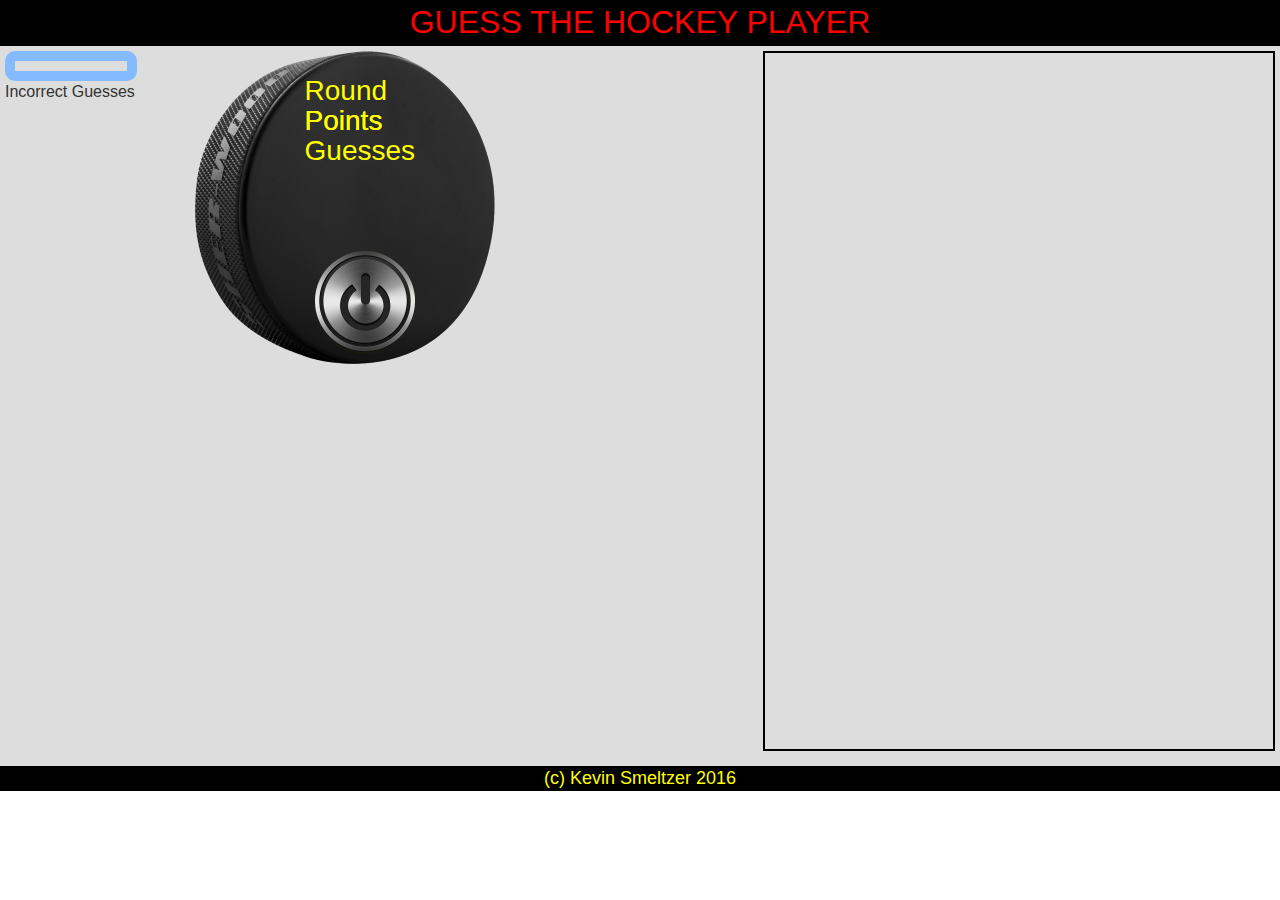
<file: AngularClient/public_html/index.html>
﻿<!DOCTYPE html>
<html ng-app="app">
    <head>
        <title>Guess The Hockey Player</title>
        <meta http-equiv="Content-Type" content="text/html;charset=UTF-8">
        <base href="./">
        <meta name="viewport" content="width=device-width, initial-scale=1.0">
        <link href="css/animations.css" type="text/css" rel="stylesheet" />
        <link href="libs/js/bootstrap/css/bootstrap.min.css" type="text/css" rel="stylesheet" />
        <link href="libs/js/bootstrap/css/bootstrap-theme.min.css" type="text/css" rel="stylesheet" />
        <link href="css/common.css" type="text/css" rel="stylesheet" />
        <link href="css/header.css" type="text/css" rel="stylesheet" />
        <link href="css/footer.css" type="text/css" rel="stylesheet" />
    </head>
    <body>
        <div class="container-full">
            <div class="row no-pad">
                <div class="col-md-12">
                    <header>
                        <div ng-include src="'partials/header.html'" id="header"></div>
                    </header>
                </div>
            </div>
            <div class="row no-pad">
				<div class="col-md-12">                            
					<div class="view-wrapper view-animate-container">
						<div ng-view class="view-animate"></div>
					</div>
				</div>                        
			</div>
            <div class="row no-pad">
                <div class="col-md-12">
                    <footer>
                        <div ng-include src="'partials/footer.html'" id="footer"></div>
                    </footer>
                </div>
            </div>
        </div>
        <script src="libs/js/angularjs/angular.min.js" type="text/javascript"></script>
        <script src="libs/js/angularjs/angular-route.min.js" type="text/javascript"></script>
        <script src="libs/js/angularjs/angular-animate.min.js" type="text/javascript"></script>
        <script src="libs/js/angularjs/angular-sanitize.min.js" type="text/javascript"></script>
        <script src="libs/js/angular-local-storage.js" type="text/javascript"></script>
        <script src="libs/js/jquery-2.1.4.min.js" type="text/javascript"></script>        
        <script src="libs/js/bootstrap/js/bootstrap.min.js" type="text/javascript"></script>
        <script src="libs/js/ui-bootstrap/ui-bootstrap-tpls-0.13.4.min.js" type="text/javascript"></script>        
        <script src="js/app.js" type="text/javascript"></script>
        <script src="js/directives.js" type="text/javascript"></script>
        <script src="js/filters.js" type="text/javascript"></script>
        <script src="js/services.js" type="text/javascript"></script>
        <script src="js/controllers.js" type="text/javascript"></script>
    </body>
</html>
</file>
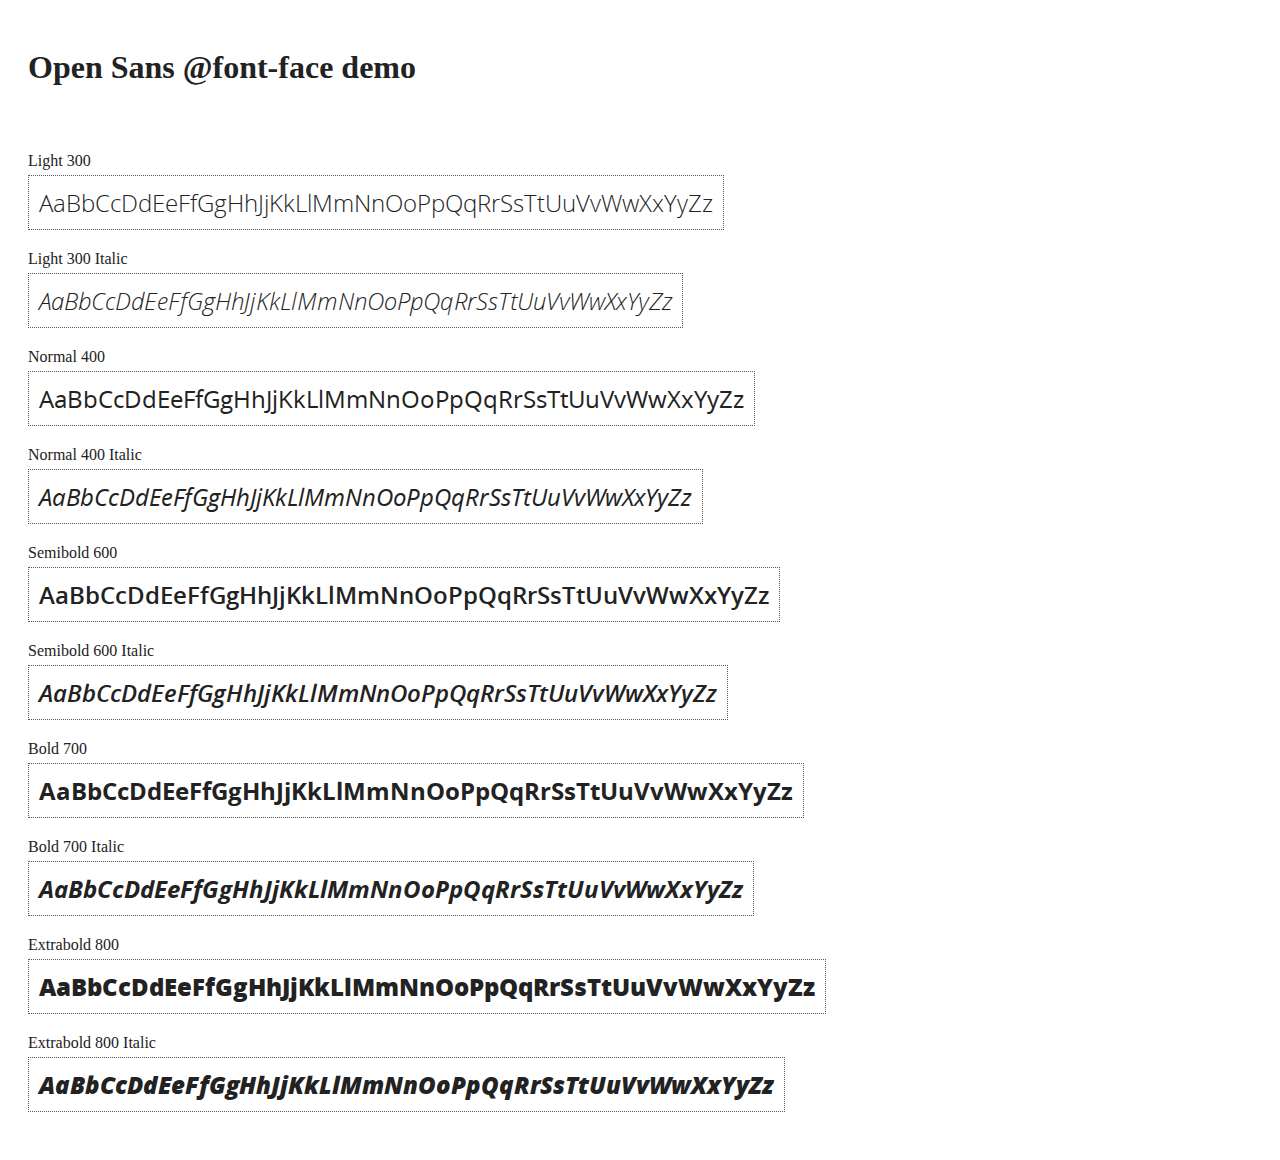
<file: AngularClient/public_html/libs/js/angularjs/docs/components/open-sans-fontface-1.0.4/index.html>
<!DOCTYPE html>
<html>
	<head>
		<title>Open Sans @font-face demo</title>
		<meta charset="UTF-8" />
		<link rel="stylesheet" href="open-sans.css" type="text/css" />
		<style>
		body {
			padding: 20px;
			color: #222;
			background: #fff;
		}

		span { display: block; }

		.font-demo {
			display: inline-block;
			margin: 5px 0 20px;
			padding: 10px;
			border: 1px dotted #555;
			font-family: 'Open Sans';
			font-size: 24px;
		}
		</style>
	</head>
	<body>
		<h1>Open Sans @font-face demo</h1>
		<div style="margin-bottom:20px">
			<iframe src="http://ghbtns.com/github-btn.html?user=FontFaceKit&amp;repo=open-sans&amp;type=watch&amp;count=true"
					style="width:110px;height:20px;border:0"></iframe>
			<iframe src="http://ghbtns.com/github-btn.html?user=FontFaceKit&amp;repo=open-sans&amp;type=fork&amp;count=true"
					style="width:95px;height:20px;border:0"></iframe>
		</div>

		<span>Light 300</span>
		<div class="font-demo" style="font-weight:300">
			AaBbCcDdEeFfGgHhJjKkLlMmNnOoPpQqRrSsTtUuVvWwXxYyZz
		</div>

		<span>Light 300 Italic</span>
		<div class="font-demo" style="font-weight:300;font-style:italic">
			AaBbCcDdEeFfGgHhJjKkLlMmNnOoPpQqRrSsTtUuVvWwXxYyZz
		</div>

		<span>Normal 400</span>
		<div class="font-demo">
			AaBbCcDdEeFfGgHhJjKkLlMmNnOoPpQqRrSsTtUuVvWwXxYyZz
		</div>

		<span>Normal 400 Italic</span>
		<div class="font-demo" style="font-style:italic">
			AaBbCcDdEeFfGgHhJjKkLlMmNnOoPpQqRrSsTtUuVvWwXxYyZz
		</div>

		<span>Semibold 600</span>
		<div class="font-demo" style="font-weight:600">
			AaBbCcDdEeFfGgHhJjKkLlMmNnOoPpQqRrSsTtUuVvWwXxYyZz
		</div>

		<span>Semibold 600 Italic</span>
		<div class="font-demo" style="font-weight:600;font-style:italic">
			AaBbCcDdEeFfGgHhJjKkLlMmNnOoPpQqRrSsTtUuVvWwXxYyZz
		</div>

		<span>Bold 700</span>
		<div class="font-demo" style="font-weight:700">
			AaBbCcDdEeFfGgHhJjKkLlMmNnOoPpQqRrSsTtUuVvWwXxYyZz
		</div>

		<span>Bold 700 Italic</span>
		<div class="font-demo" style="font-weight:700;font-style:italic">
			AaBbCcDdEeFfGgHhJjKkLlMmNnOoPpQqRrSsTtUuVvWwXxYyZz
		</div>

		<span>Extrabold 800</span>
		<div class="font-demo" style="font-weight:800">
			AaBbCcDdEeFfGgHhJjKkLlMmNnOoPpQqRrSsTtUuVvWwXxYyZz
		</div>

		<span>Extrabold 800 Italic</span>
		<div class="font-demo" style="font-weight:800;font-style:italic">
			AaBbCcDdEeFfGgHhJjKkLlMmNnOoPpQqRrSsTtUuVvWwXxYyZz
		</div>
	</body>
</html>
</file>
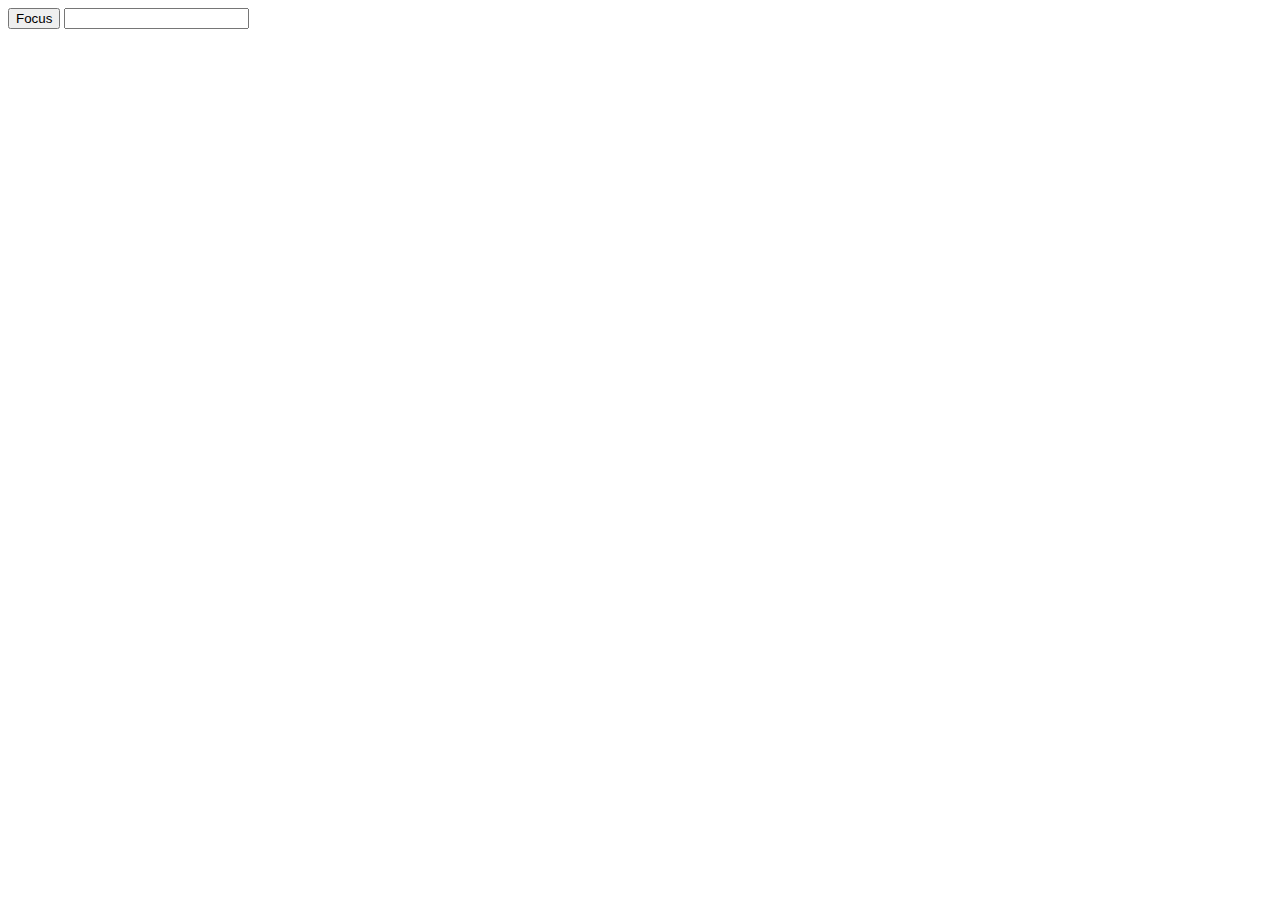
<file: AngularClient/public_html/libs/js/angularjs/docs/examples/example-error-$rootScope-inprog/index.html>
<!doctype html>
<html lang="en">
<head>
  <meta charset="UTF-8">
  <title>Example - example-error-$rootScope-inprog</title>
  

  <script src="../../../angular.min.js"></script>
  <script src="app.js"></script>
  

  
</head>
<body ng-app="app">
  <button ng-click="focusInput = true">Focus</button>
<input ng-focus="count = count + 1" set-focus-if="focusInput" />
</body>
</html>
</file>
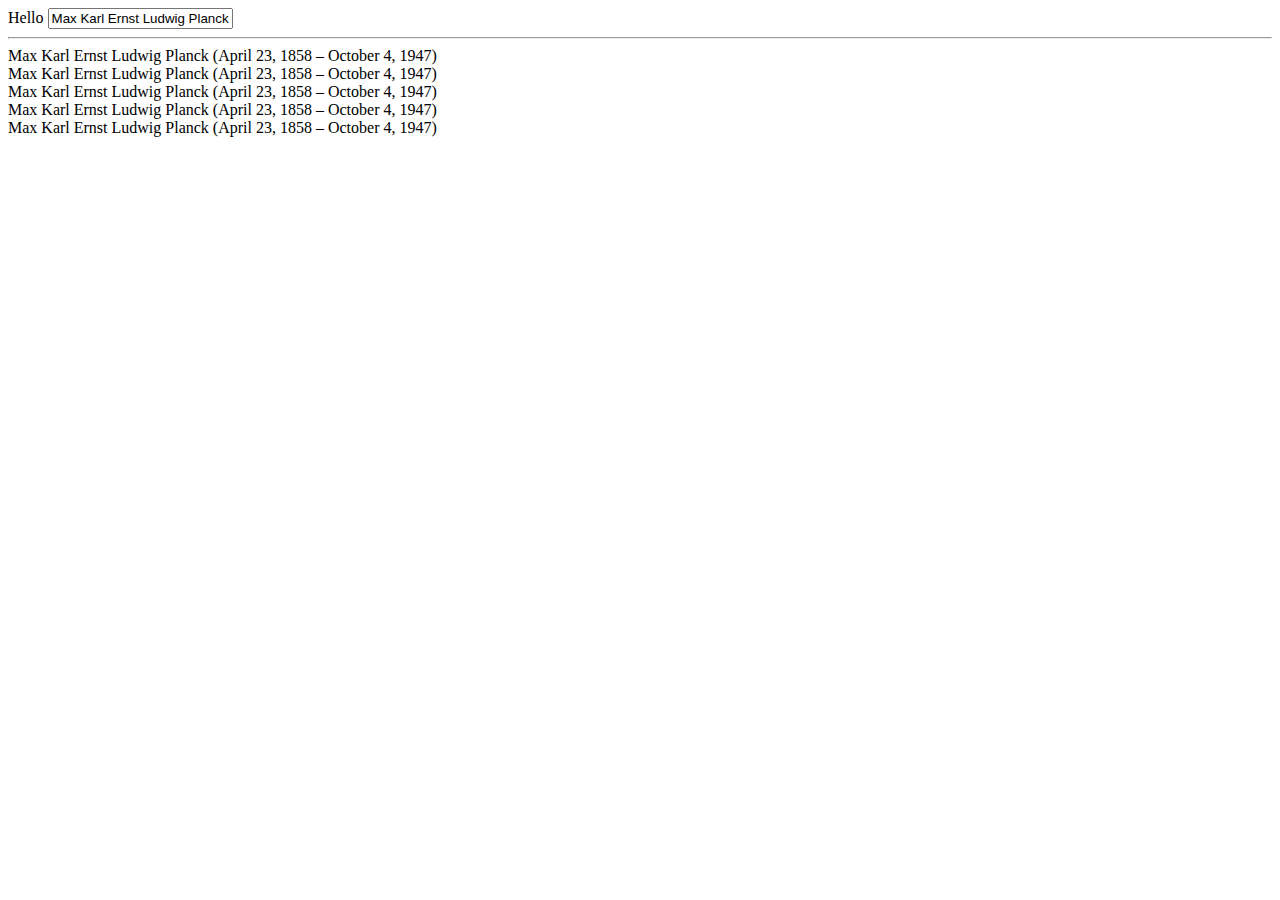
<file: AngularClient/public_html/libs/js/angularjs/docs/examples/example-example10/index.html>
<!doctype html>
<html lang="en">
<head>
  <meta charset="UTF-8">
  <title>Example - example-example10</title>
  

  <script src="../../../angular.min.js"></script>
  <script src="script.js"></script>
  

  
</head>
<body ng-app="docsBindExample">
  <div ng-controller="Controller">
  Hello <input ng-model='name'> <hr/>
  <span ng-bind="name"></span> <br/>
  <span ng:bind="name"></span> <br/>
  <span ng_bind="name"></span> <br/>
  <span data-ng-bind="name"></span> <br/>
  <span x-ng-bind="name"></span> <br/>
</div>
</body>
</html>
</file>
<file: AngularClient/public_html/css/common.css>
[ng\:cloak], [ng-cloak], .ng-cloak {
  display: none !important; }
 
.roundNumberContainer {
	color: #ffff00;
	position: absolute;
	top: 20px;
	left: 110px;	
 }
 
.roundPointsContainer {
	color: #ffff00;
	position: absolute;
	top: 50px;
	left: 110px;		
 }
 
.timeLeftContainer {	
	color: #ffff00;
	position: absolute;
	top: 110px;
	left: 110px;		
}
 
.availablePointsContainer {	
	color: #ffff00;
	position: absolute;
	top: 140px;
	left: 110px;		
}

.guessNumberContainer {
	color: #ffff00;
	position: absolute;
	top: 80px;
	left: 110px;
}
 
.startButtonContainer {
	position: absolute;
	top: 200px;
	left: 120px;
	text-align: center;
}
 
.startButton {
	background-image: url(../img/glowing_button_up.png);
	background-repeat: no-repeat;
	background-position:0 0;
	width: 100px;
	height: 102px;	
}
 
.startButton:active {
	  background-image: url(../img/glowing_button_down.png);
}
  
.startRoundText {
	  font-size: 2em;
	  color: #ff0000;
}
  
.bigPuckContainer {
	font-size: 2em;
	background-image: url(../img/big_puck.png);
	background-repeat: no-repeat;
	background-position:0 0;
	width: 300px;
	height: 313px;
	position: relative;
}

.bigPuckSpacer {
	height: 400px;
}

.questionNumber {
	background-image: url(../img/puck_counter.png);
	background-repeat: no-repeat;
	background-position:0px 0;
	width: 50px;
	height: 44px;
	text-align: center;
	color: #ff8888;
	font-weight: 900;
	font-family: 'Arial Black';
	font-size: 20px;
	float: left;
}

.questionTypeContainer {
	border: #84bbff 10px solid;
	border-radius: 10px;
	padding: 5px;
	width: 132px;
}

.gameContainer {
	background: #ddd;	
	padding: 5px;
}

.questionTypePuck {
	background-image: url(../img/puck_counter.png);
	background-repeat: no-repeat;
	background-position:0px 0;
	width: 50px;
	height: 44px;
	padding-left: 0px;
	padding-right: 0px;
	padding-top: 5px;
	color: #ddddff;
	font-weight: 900;
	font-family: 'Arial Black';
	font-size: 16px;
	text-align: center;
	cursor: pointer;
	float: left;
}

.questionTypeNoPuck {
	width: 50px;
	height: 44px;
	padding-left: 0px;
	padding-right: 0px;
	padding-top: 5px;
	cursor: pointer;
	background: #84bbff;
	color: #84bbff;
	float: left;
}

.questionAskedContainer {
	height: 300px;
	overflow-x: hidden;
	overflow-y: scroll;
}

.roundHistoryContainer {
	height: 700px;
	overflow-x: hidden;
	overflow-y: scroll;
	border: 2px solid black;
	margin-bottom: 10px;
}

.makeGuessContainer {
	margin-top: 10px;
	font-size: medium;
}

.incorrectGuessesContainer {
	font-size: medium;
}

.roundHistoryRoundNumber  {
	text-align: center;
	background: #ffff00;
	color: #000000;
	font-size: large;	
}

.roundHistoryAthleteName  {
	text-align: center;
	background: #0000ff;
	color: #ffffff;
	font-size: large;	
}

.roundHistoryTimeElapsed  {
	text-align: center;
	background: #ffff00;
	color: #000000;
	font-size: large;	
}

.roundHistoryPoints  {
	text-align: center;
	background: #0000ff;
	color: #ffffff;
	font-size: large;		
}

.roundHistoryIncorrectHeader  {
	text-align: center;
	background: #ffff00;
	color: #000000;
	font-size: large;		
}

.roundHistoryIncorrectGuess  {
	text-align: center;
	background: #ffff00;
	color: #000000;
	font-size: large;		
}
</file>
<file: AngularClient/public_html/css/header.css>
.headerTitle {
	background: #000000;
	font-size: xx-large;
	color: #ff0000;	
	text-align: center;
}
</file>
<file: AngularClient/public_html/css/footer.css>
.copyrightContainer {
	background: #000000;
	font-size: large;
	color: #ffff00;	
	text-align: center;
}
</file>
<file: AngularClient/public_html/libs/js/angularjs/docs/components/open-sans-fontface-1.0.4/open-sans.css>
/* Open Sans @font-face kit */

/* BEGIN Light */
@font-face {
  font-family: 'Open Sans';
  src: url('fonts/Light/OpenSans-Light.eot');
  src: url('fonts/Light/OpenSans-Light.eot?#iefix') format('embedded-opentype'),
       url('fonts/Light/OpenSans-Light.woff') format('woff'),
       url('fonts/Light/OpenSans-Light.ttf') format('truetype'),
       url('fonts/Light/OpenSans-Light.svg#OpenSansLight') format('svg');
  font-weight: 300;
  font-style: normal;
}
/* END Light */

/* BEGIN Light Italic */
@font-face {
  font-family: 'Open Sans';
  src: url('fonts/LightItalic/OpenSans-LightItalic.eot');
  src: url('fonts/LightItalic/OpenSans-LightItalic.eot?#iefix') format('embedded-opentype'),
       url('fonts/LightItalic/OpenSans-LightItalic.woff') format('woff'),
       url('fonts/LightItalic/OpenSans-LightItalic.ttf') format('truetype'),
       url('fonts/LightItalic/OpenSans-LightItalic.svg#OpenSansLightItalic') format('svg');
  font-weight: 300;
  font-style: italic;
}
/* END Light Italic */

/* BEGIN Regular */
@font-face {
  font-family: 'Open Sans';
  src: url('fonts/Regular/OpenSans-Regular.eot');
  src: url('fonts/Regular/OpenSans-Regular.eot?#iefix') format('embedded-opentype'),
       url('fonts/Regular/OpenSans-Regular.woff') format('woff'),
       url('fonts/Regular/OpenSans-Regular.ttf') format('truetype'),
       url('fonts/Regular/OpenSans-Regular.svg#OpenSansRegular') format('svg');
  font-weight: normal;
  font-style: normal;
}
/* END Regular */

/* BEGIN Italic */
@font-face {
  font-family: 'Open Sans';
  src: url('fonts/Italic/OpenSans-Italic.eot');
  src: url('fonts/Italic/OpenSans-Italic.eot?#iefix') format('embedded-opentype'),
       url('fonts/Italic/OpenSans-Italic.woff') format('woff'),
       url('fonts/Italic/OpenSans-Italic.ttf') format('truetype'),
       url('fonts/Italic/OpenSans-Italic.svg#OpenSansItalic') format('svg');
  font-weight: normal;
  font-style: italic;
}
/* END Italic */

/* BEGIN Semibold */
@font-face {
  font-family: 'Open Sans';
  src: url('fonts/Semibold/OpenSans-Semibold.eot');
  src: url('fonts/Semibold/OpenSans-Semibold.eot?#iefix') format('embedded-opentype'),
       url('fonts/Semibold/OpenSans-Semibold.woff') format('woff'),
       url('fonts/Semibold/OpenSans-Semibold.ttf') format('truetype'),
       url('fonts/Semibold/OpenSans-Semibold.svg#OpenSansSemibold') format('svg');
  font-weight: 600;
  font-style: normal;
}
/* END Semibold */

/* BEGIN Semibold Italic */
@font-face {
  font-family: 'Open Sans';
  src: url('fonts/SemiboldItalic/OpenSans-SemiboldItalic.eot');
  src: url('fonts/SemiboldItalic/OpenSans-SemiboldItalic.eot?#iefix') format('embedded-opentype'),
       url('fonts/SemiboldItalic/OpenSans-SemiboldItalic.woff') format('woff'),
       url('fonts/SemiboldItalic/OpenSans-SemiboldItalic.ttf') format('truetype'),
       url('fonts/SemiboldItalic/OpenSans-SemiboldItalic.svg#OpenSansSemiboldItalic') format('svg');
  font-weight: 600;
  font-style: italic;
}
/* END Semibold Italic */

/* BEGIN Bold */
@font-face {
  font-family: 'Open Sans';
  src: url('fonts/Bold/OpenSans-Bold.eot');
  src: url('fonts/Bold/OpenSans-Bold.eot?#iefix') format('embedded-opentype'),
       url('fonts/Bold/OpenSans-Bold.woff') format('woff'),
       url('fonts/Bold/OpenSans-Bold.ttf') format('truetype'),
       url('fonts/Bold/OpenSans-Bold.svg#OpenSansBold') format('svg');
  font-weight: bold;
  font-style: normal;
}
/* END Bold */

/* BEGIN Bold Italic */
@font-face {
  font-family: 'Open Sans';
  src: url('fonts/BoldItalic/OpenSans-BoldItalic.eot');
  src: url('fonts/BoldItalic/OpenSans-BoldItalic.eot?#iefix') format('embedded-opentype'),
       url('fonts/BoldItalic/OpenSans-BoldItalic.woff') format('woff'),
       url('fonts/BoldItalic/OpenSans-BoldItalic.ttf') format('truetype'),
       url('fonts/BoldItalic/OpenSans-BoldItalic.svg#OpenSansBoldItalic') format('svg');
  font-weight: bold;
  font-style: italic;
}
/* END Bold Italic */

/* BEGIN Extrabold */
@font-face {
  font-family: 'Open Sans';
  src: url('fonts/ExtraBold/OpenSans-ExtraBold.eot');
  src: url('fonts/ExtraBold/OpenSans-ExtraBold.eot?#iefix') format('embedded-opentype'),
       url('fonts/ExtraBold/OpenSans-ExtraBold.woff') format('woff'),
       url('fonts/ExtraBold/OpenSans-ExtraBold.ttf') format('truetype'),
       url('fonts/ExtraBold/OpenSans-ExtraBold.svg#OpenSansExtrabold') format('svg');
  font-weight: 800;
  font-style: normal;
}
/* END Extrabold */

/* BEGIN Extrabold Italic */
@font-face {
  font-family: 'Open Sans';
  src: url('fonts/ExtraBoldItalic/OpenSans-ExtraBoldItalic.eot');
  src: url('fonts/ExtraBoldItalic/OpenSans-ExtraBoldItalic.eot?#iefix') format('embedded-opentype'),
       url('fonts/ExtraBoldItalic/OpenSans-ExtraBoldItalic.woff') format('woff'),
       url('fonts/ExtraBoldItalic/OpenSans-ExtraBoldItalic.ttf') format('truetype'),
       url('fonts/ExtraBoldItalic/OpenSans-ExtraBoldItalic.svg#OpenSansExtraboldItalic') format('svg');
  font-weight: 800;
  font-style: italic;
}
/* END Extrabold Italic */
</file>
<file: AngularClient/public_html/css/animations.css>
.view-animate-container {
  position: relative;
  background: white; }

.view-animate.ng-enter, .view-animate.ng-leave {
  -webkit-transition: all cubic-bezier(0.25, 0.46, 0.45, 0.94) 0.7s;
  transition: all cubic-bezier(0.25, 0.46, 0.45, 0.94) 0.7s;
  top: 0;
  left: 0;
  right: 0;
  bottom: 0; }

.view-animate.ng-enter {
  opacity: 0; }

.view-animate.ng-enter.ng-enter-active {
  opacity: 1; }

.view-animate.ng-leave.ng-leave-active {
  opacity: 0;
  position: absolute; }
</file>
